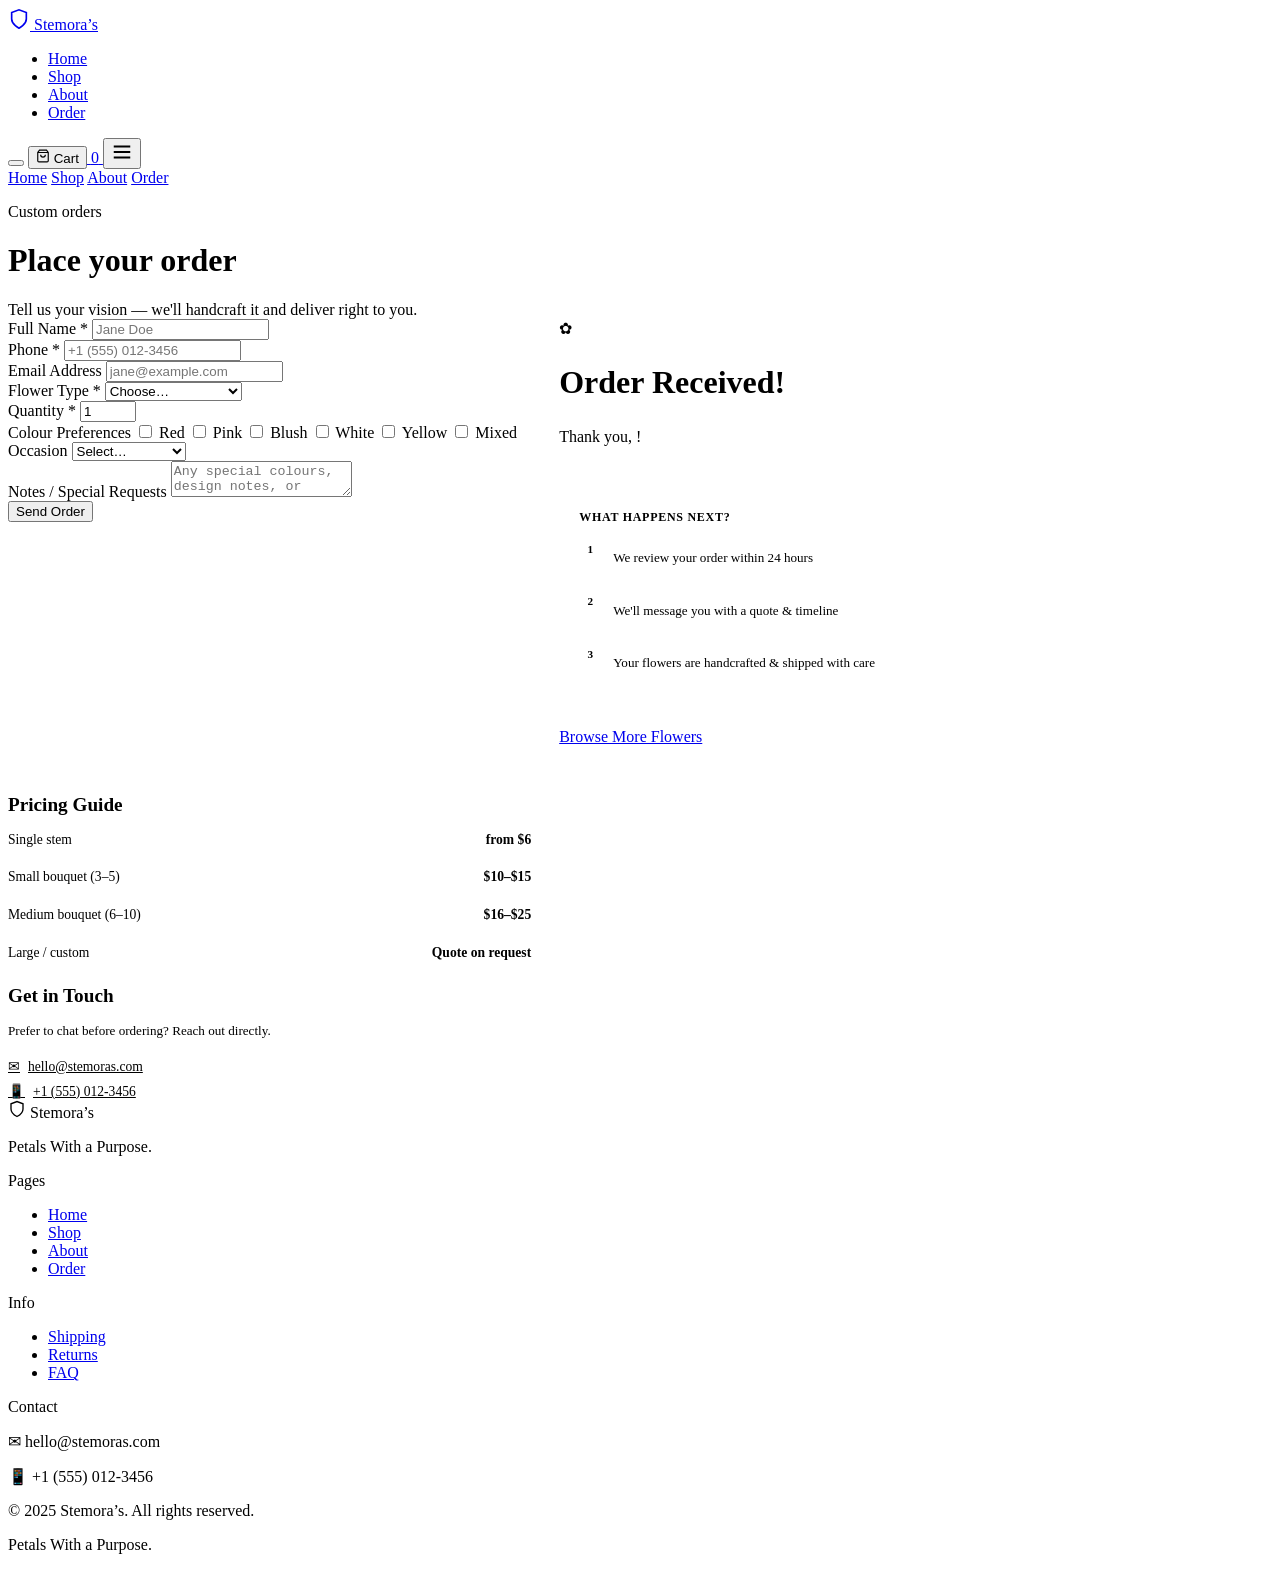
<file: order.html>
<!doctype html>
<html lang="en" data-theme="light">
  <head>
    <meta charset="UTF-8" />
    <meta name="viewport" content="width=device-width, initial-scale=1.0" />
    <title>Order — Stemora’s</title>
  </head>
  <body>
    <!-- NAVBAR -->
    <nav id="navbar">
      <div class="nav-inner">
        <a href="index.html" class="nav-logo">
          <svg
            width="22"
            height="22"
            viewBox="0 0 24 24"
            fill="none"
            stroke="currentColor"
            stroke-width="1.8"
          >
            <path d="M12 22s8-4 8-10V5l-8-3-8 3v7c0 6 8 10 8 10z" />
          </svg>
          Stemora’s
        </a>
        <ul class="nav-links">
          <li><a href="index.html">Home</a></li>
          <li><a href="products.html">Shop</a></li>
          <li><a href="about.html">About</a></li>
          <li><a href="order.html" class="active">Order</a></li>
        </ul>
        <div class="nav-right">
          <button class="theme-toggle" aria-label="Toggle theme"></button>
          <a href="order.html" class="cart-wrap">
            <button class="btn btn-primary btn-sm">
              <svg
                width="14"
                height="14"
                fill="none"
                stroke="currentColor"
                stroke-width="2"
                viewBox="0 0 24 24"
              >
                <path
                  d="M6 2L3 6v14a2 2 0 002 2h14a2 2 0 002-2V6l-3-4zM3 6h18M16 10a4 4 0 01-8 0"
                />
              </svg>
              Cart
            </button>
            <span class="cart-count">0</span>
          </a>
          <button class="menu-btn" id="menu-btn" aria-label="Menu">
            <svg
              width="22"
              height="22"
              fill="none"
              stroke="currentColor"
              stroke-width="2"
              viewBox="0 0 24 24"
            >
              <path d="M3 12h18M3 6h18M3 18h18" />
            </svg>
          </button>
        </div>
      </div>
    </nav>
    <div class="mobile-menu" id="mobile-menu">
      <a href="index.html">Home</a>
      <a href="products.html">Shop</a>
      <a href="about.html">About</a>
      <a href="order.html">Order</a>
    </div>

    <!-- PAGE HERO -->
    <div class="page-hero">
      <div class="container">
        <p class="section-eyebrow reveal">Custom orders</p>
        <h1 class="section-title reveal reveal-delay-1">Place your order</h1>
        <p
          class="section-subtitle reveal reveal-delay-2"
          style="margin: 0 auto"
        >
          Tell us your vision — we'll handcraft it and deliver right to you.
        </p>
      </div>
    </div>

    <!-- ORDER BODY -->
    <section class="section">
      <div class="container" style="max-width: 900px">
        <div id="order-layout" style="display: grid; grid-template-columns: 1.2fr 0.8fr; gap: 1.75rem; align-items: start">
          <div>
            <div class="form-card reveal">
              <form id="order-form">

                <div class="grid grid-2 mb-4">
                  <div class="form-group">
                    <label class="form-label" for="o-name">Full Name *</label>
                    <input
                      id="o-name"
                      name="name"
                      type="text"
                      class="form-input"
                      placeholder="Jane Doe"
                      required
                    />
                  </div>

                  <div class="form-group">
                    <label class="form-label" for="o-phone">Phone *</label>
                    <input
                      id="o-phone"
                      name="phone"
                      type="tel"
                      class="form-input"
                      placeholder="+1 (555) 012-3456"
                      required
                    />
                  </div>
                </div>

                <div class="form-group mb-4">
                  <label class="form-label" for="o-email">Email Address</label>
                  <input
                    id="o-email"
                    name="email"
                    type="email"
                    class="form-input"
                    placeholder="jane@example.com"
                  />
                </div>

                <div class="grid grid-2 mb-4">
                  <div class="form-group">
                    <label class="form-label" for="o-flower"
                      >Flower Type *</label
                    >
                    <select
                      id="o-flower"
                      name="flower"
                      class="form-select form-input"
                      required
                    >
                      <option value="" disabled selected>Choose…</option>
                      <option>Pink Rose Bouquet</option>
                      <option>Red Rose Classic</option>
                      <option>Blush Rose Bunch</option>
                      <option>Rainbow Garden</option>
                      <option>Spring Medley</option>
                      <option>Golden Sunflower</option>
                      <option>Daisy Single</option>
                      <option>Crimson Tulip</option>
                      <option>Custom Design</option>
                    </select>
                  </div>

                  <div class="form-group">
                    <label class="form-label" for="o-qty">Quantity *</label>
                    <input
                      id="o-qty"
                      name="quantity"
                      type="number"
                      min="1"
                      max="100"
                      value="1"
                      class="form-input"
                      required
                    />
                  </div>
                </div>

                <div class="form-group mb-4">
                  <label class="form-label">Colour Preferences</label>

                  <label>
                    <input type="checkbox" name="colors" value="red" /> Red
                  </label>

                  <label>
                    <input type="checkbox" name="colors" value="pink" /> Pink
                  </label>

                  <label>
                    <input type="checkbox" name="colors" value="blush" /> Blush
                  </label>

                  <label>
                    <input type="checkbox" name="colors" value="white" /> White
                  </label>

                  <label>
                    <input type="checkbox" name="colors" value="yellow" />
                    Yellow
                  </label>

                  <label>
                    <input type="checkbox" name="colors" value="mixed" /> Mixed
                  </label>
                </div>

                <div class="form-group mb-4">
                  <label class="form-label" for="o-occasion">Occasion</label>

                  <select
                    id="o-occasion"
                    name="occasion"
                    class="form-select form-input"
                  >
                    <option value="" disabled selected>Select…</option>
                    <option>Birthday</option>
                    <option>Wedding</option>
                    <option>Valentine's Day</option>
                    <option>Graduation</option>
                    <option>Anniversary</option>
                    <option>Home Décor</option>
                    <option>Gift</option>
                    <option>Other</option>
                  </select>
                </div>

                <div class="form-group mb-6">
                  <label class="form-label" for="o-msg"
                    >Notes / Special Requests</label
                  >

                  <textarea
                    id="o-msg"
                    name="message"
                    class="form-textarea"
                    placeholder="Any special colours, design notes, or delivery preferences…"
                  ></textarea>
                </div>

                <!-- Formspree Subject -->
                <input
                  type="hidden"
                  name="_subject"
                  value="🌸 New Stemora’s Order"
                />

                <button type="submit" class="btn btn-primary btn-lg w-full">
                  Send Order
                </button>
              </form>
            </div>
          </div>

          <!-- ORDER CONFIRMATION -->
          <div id="order-confirm">
            <div class="confirm-icon">✿</div>
            <h2
              style="
                font-family: &quot;Cormorant Garamond&quot;, serif;
                font-size: 2rem;
                font-weight: 600;
                color: var(--text-primary);
              "
            >
              Order Received!
            </h2>
            <p
              style="
                color: var(--text-secondary);
                margin-top: 0.5rem;
                font-size: 1rem;
              "
            >
              Thank you, <strong id="confirm-name"></strong>!
            </p>
            <p
              id="confirm-method"
              style="
                color: var(--text-muted);
                margin-top: 0.75rem;
                font-size: 0.875rem;
                line-height: 1.7;
              "
            ></p>
            <div
              style="
                margin-top: 2rem;
                padding: 1.25rem;
                background: var(--bg-muted);
                border: 1px solid var(--border);
                border-radius: var(--radius-md);
                text-align: left;
              "
            >
              <p
                style="
                  font-size: 0.75rem;
                  font-weight: 700;
                  letter-spacing: 0.06em;
                  text-transform: uppercase;
                  color: var(--text-muted);
                  margin-bottom: 0.75rem;
                "
              >
                What happens next?
              </p>
              <div style="display: flex; flex-direction: column; gap: 0.65rem">
                <div
                  style="display: flex; gap: 0.75rem; align-items: flex-start"
                >
                  <div
                    style="
                      width: 22px;
                      height: 22px;
                      border-radius: 50%;
                      background: var(--accent-soft);
                      color: var(--accent);
                      font-size: 0.7rem;
                      font-weight: 700;
                      display: flex;
                      align-items: center;
                      justify-content: center;
                      flex-shrink: 0;
                      margin-top: 0.05rem;
                    "
                  >
                    1
                  </div>
                  <p style="font-size: 0.82rem; color: var(--text-secondary)">
                    We review your order within 24 hours
                  </p>
                </div>
                <div
                  style="display: flex; gap: 0.75rem; align-items: flex-start"
                >
                  <div
                    style="
                      width: 22px;
                      height: 22px;
                      border-radius: 50%;
                      background: var(--accent-soft);
                      color: var(--accent);
                      font-size: 0.7rem;
                      font-weight: 700;
                      display: flex;
                      align-items: center;
                      justify-content: center;
                      flex-shrink: 0;
                      margin-top: 0.05rem;
                    "
                  >
                    2
                  </div>
                  <p style="font-size: 0.82rem; color: var(--text-secondary)">
                    We'll message you with a quote & timeline
                  </p>
                </div>
                <div
                  style="display: flex; gap: 0.75rem; align-items: flex-start"
                >
                  <div
                    style="
                      width: 22px;
                      height: 22px;
                      border-radius: 50%;
                      background: var(--accent-soft);
                      color: var(--accent);
                      font-size: 0.7rem;
                      font-weight: 700;
                      display: flex;
                      align-items: center;
                      justify-content: center;
                      flex-shrink: 0;
                      margin-top: 0.05rem;
                    "
                  >
                    3
                  </div>
                  <p style="font-size: 0.82rem; color: var(--text-secondary)">
                    Your flowers are handcrafted & shipped with care
                  </p>
                </div>
              </div>
            </div>
            <a
              href="products.html"
              class="btn btn-outline"
              style="margin-top: 1.5rem; display: inline-flex"
              >Browse More Flowers</a
            >
          </div>

          <!-- SIDEBAR -->
          <div>
            <!-- Pricing guide -->
            <div class="form-card reveal" style="margin-bottom: 1.5rem">
              <h3
                style="
                  font-family: &quot;Cormorant Garamond&quot;, serif;
                  font-size: 1.2rem;
                  font-weight: 600;
                  margin-bottom: 1rem;
                  color: var(--text-primary);
                "
              >
                Pricing Guide
              </h3>
              <div style="display: flex; flex-direction: column; gap: 0.65rem">
                <div
                  style="
                    display: flex;
                    justify-content: space-between;
                    align-items: center;
                    font-size: 0.85rem;
                  "
                >
                  <span style="color: var(--text-secondary)">Single stem</span>
                  <span style="font-weight: 600; color: var(--text-primary)"
                    >from $6</span
                  >
                </div>
                <div style="height: 1px; background: var(--border)"></div>
                <div
                  style="
                    display: flex;
                    justify-content: space-between;
                    align-items: center;
                    font-size: 0.85rem;
                  "
                >
                  <span style="color: var(--text-secondary)"
                    >Small bouquet (3–5)</span
                  >
                  <span style="font-weight: 600; color: var(--text-primary)"
                    >$10–$15</span
                  >
                </div>
                <div style="height: 1px; background: var(--border)"></div>
                <div
                  style="
                    display: flex;
                    justify-content: space-between;
                    align-items: center;
                    font-size: 0.85rem;
                  "
                >
                  <span style="color: var(--text-secondary)"
                    >Medium bouquet (6–10)</span
                  >
                  <span style="font-weight: 600; color: var(--text-primary)"
                    >$16–$25</span
                  >
                </div>
                <div style="height: 1px; background: var(--border)"></div>
                <div
                  style="
                    display: flex;
                    justify-content: space-between;
                    align-items: center;
                    font-size: 0.85rem;
                  "
                >
                  <span style="color: var(--text-secondary)"
                    >Large / custom</span
                  >
                  <span style="font-weight: 600; color: var(--text-primary)"
                    >Quote on request</span
                  >
                </div>
              </div>
            </div>

            <!-- Contact card -->
            <div class="form-card reveal reveal-delay-1">
              <h3
                style="
                  font-family: &quot;Cormorant Garamond&quot;, serif;
                  font-size: 1.2rem;
                  font-weight: 600;
                  margin-bottom: 0.75rem;
                  color: var(--text-primary);
                "
              >
                Get in Touch
              </h3>
              <p
                style="
                  font-size: 0.82rem;
                  color: var(--text-muted);
                  line-height: 1.7;
                  margin-bottom: 1rem;
                "
              >
                Prefer to chat before ordering? Reach out directly.
              </p>
              <div style="display: flex; flex-direction: column; gap: 0.5rem">
                <a
                  href="mailto:hello@stemoras.com"
                  style="
                    font-size: 0.85rem;
                    color: var(--accent);
                    display: flex;
                    align-items: center;
                    gap: 0.5rem;
                  "
                >
                  <span>✉</span> hello@stemoras.com
                </a>
                <a
                  href="tel:+15550123456"
                  style="
                    font-size: 0.85rem;
                    color: var(--text-secondary);
                    display: flex;
                    align-items: center;
                    gap: 0.5rem;
                  "
                >
                  <span>📱</span> +1 (555) 012-3456
                </a>
              </div>
            </div>
          </div>
        </div>
      </div>
    </section>

    <!-- FOOTER -->
    <footer>
      <div class="container">
        <div class="footer-grid">
            <div class="footer-brand">
            <div class="footer-logo">
              <svg
                width="18"
                height="18"
                viewBox="0 0 24 24"
                fill="none"
                stroke="currentColor"
                stroke-width="1.8"
              >
                <path d="M12 22s8-4 8-10V5l-8-3-8 3v7c0 6 8 10 8 10z" />
              </svg>
              Stemora’s
            </div>
            <p>Petals With a Purpose.</p>
          </div>
          <div>
            <p class="footer-heading">Pages</p>
            <ul class="footer-links">
              <li><a href="index.html">Home</a></li>
              <li><a href="products.html">Shop</a></li>
              <li><a href="about.html">About</a></li>
              <li><a href="order.html">Order</a></li>
            </ul>
          </div>
          <div>
            <p class="footer-heading">Info</p>
            <ul class="footer-links">
              <li><a href="#">Shipping</a></li>
              <li><a href="#">Returns</a></li>
              <li><a href="#">FAQ</a></li>
            </ul>
          </div>
          <div class="footer-contact">
            <p class="footer-heading">Contact</p>
            <p><span>✉</span> hello@stemoras.com</p>
            <p><span>📱</span> +1 (555) 012-3456</p>
          </div>
        </div>
        <div class="footer-bottom">
          <p>© 2025 Stemora’s. All rights reserved.</p>
          <p>Petals With a Purpose.</p>
        </div>
      </div>
    </footer>

    <style>
      /* Responsive order layout */
      @media (max-width: 760px) {
        #order-layout {
          grid-template-columns: 1fr !important;
        }
      }
    </style>

    <div class="toast"><span class="toast-icon"></span><span></span></div>
    <script type="module" src="/src/main.js"></script>
  </body>
</html>
</file>
